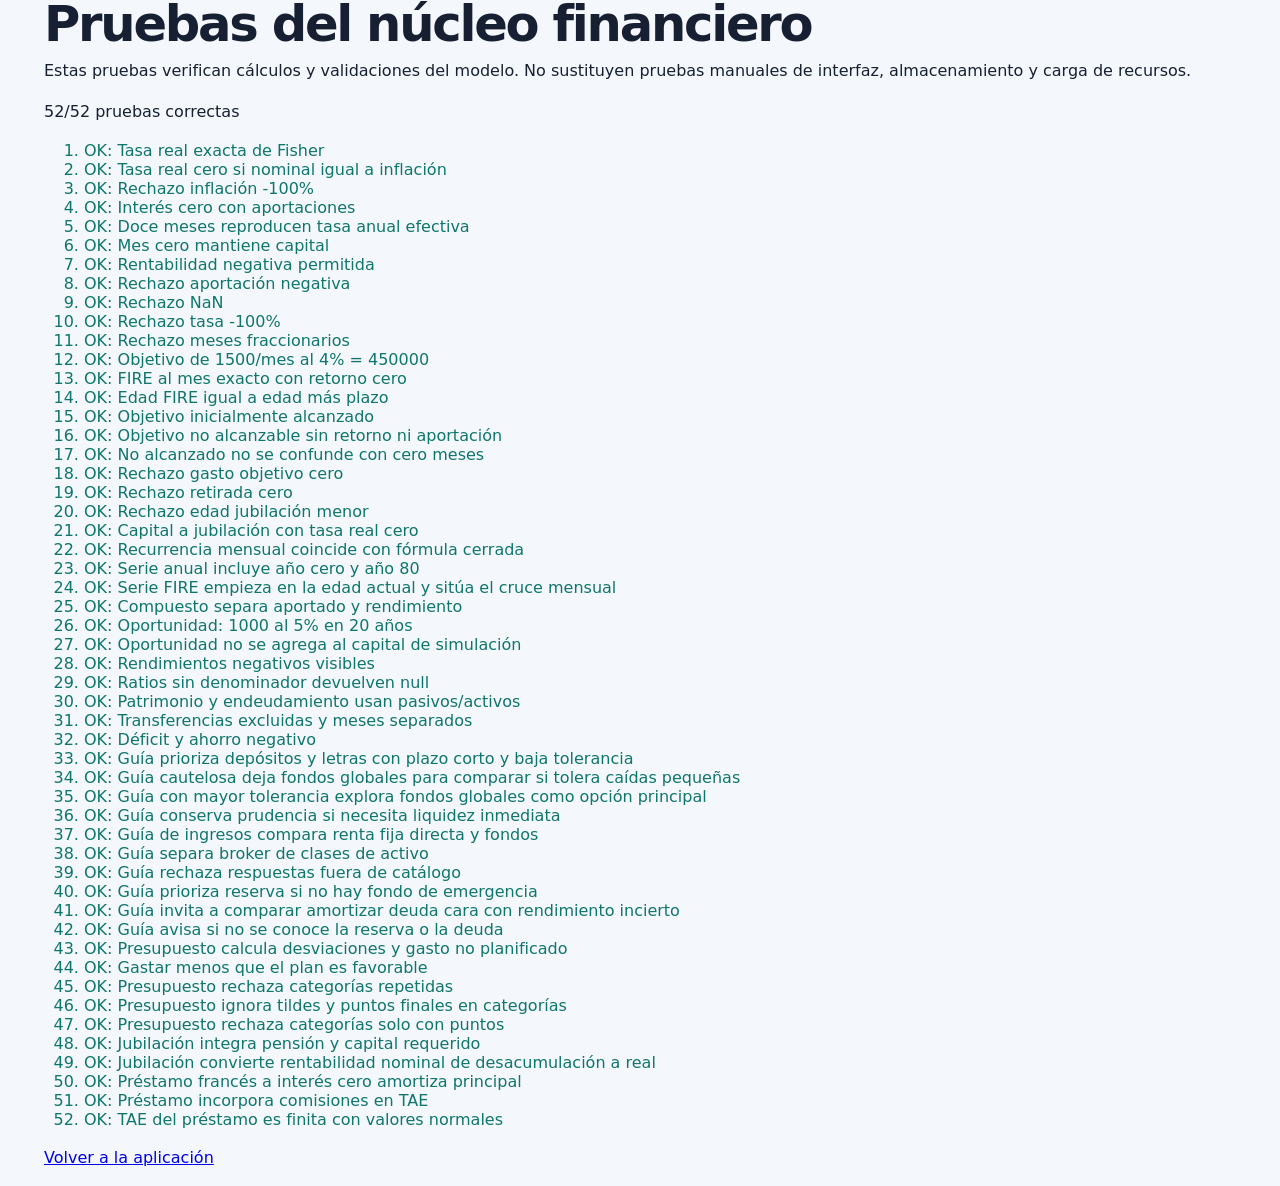
<file: tests.html>
<!doctype html>
<html lang="es"><head><meta charset="utf-8"><meta name="viewport" content="width=device-width,initial-scale=1"><title>Horizonte | Pruebas financieras</title><link rel="stylesheet" href="styles.css"><script defer src="finance.js"></script><script defer src="tests.js"></script><script defer src="tests-browser.js"></script></head><body><main class="shell"><h1>Pruebas del núcleo financiero</h1><p>Estas pruebas verifican cálculos y validaciones del modelo. No sustituyen pruebas manuales de interfaz, almacenamiento y carga de recursos.</p><p id="summary" role="status"></p><div id="results"></div><p><a href="index.html">Volver a la aplicación</a></p></main></body></html>
</file>
<file: styles.css>
:root {
  color-scheme: light;
  --ink: #172033;
  --ink-soft: #526078;
  --navy: #101a31;
  --navy-2: #1a2948;
  --teal: #087f78;
  --teal-dark: #06645f;
  --teal-pale: #e5f6f3;
  --line: #dbe3ed;
  --surface: #ffffff;
  --canvas: #f4f7fb;
  --amber-pale: #fff7df;
  --amber-ink: #78521a;
  --shadow-sm: 0 2px 8px rgb(20 35 60 / 5%);
  --shadow-md: 0 10px 26px rgb(20 35 60 / 8%);
  font-family: Inter, ui-sans-serif, system-ui, -apple-system, BlinkMacSystemFont, "Segoe UI", sans-serif;
  font-size: 16px;
  color: var(--ink);
  background: var(--canvas);
}

* { box-sizing: border-box; }
html { width: 100%; max-width: 100%; overflow-x: hidden; scroll-behavior: smooth; }
body { width: 100%; max-width: 100%; margin: 0; overflow-x: hidden; background: var(--canvas); color: var(--ink); }
body.welcome-open { overflow: hidden; }
button, input, select, textarea { font: inherit; }
button { cursor: pointer; }

header {
  position: relative;
  overflow: hidden;
  color: #fff;
  background:
    radial-gradient(circle at 86% 20%, rgb(33 157 150 / 25%), transparent 30%),
    linear-gradient(135deg, var(--navy), #15264b);
}
header::after {
  position: absolute;
  right: -7rem;
  bottom: -9rem;
  width: 22rem;
  height: 22rem;
  border: 1px solid rgb(255 255 255 / 12%);
  border-radius: 50%;
  content: "";
}
.shell { width: min(1240px, 100%); margin: auto; padding-right: 24px; padding-left: 24px; }
header .shell { position: relative; z-index: 1; padding-top: 42px; padding-bottom: 38px; }
.brand-lockup { display: flex; align-items: center; gap: 16px; }
.brand-mark { width: 92px; height: 64px; flex: 0 0 92px; overflow: visible; }
.brand-name { display: flex; align-items: center; gap: .02em; }
.brand-o { position: relative; display: inline-block; width: .82em; height: .78em; margin: 0 .04em; transform: translateY(.1em); }
.brand-o::before { position: absolute; right: .08em; bottom: .2em; left: .08em; height: .52em; border-radius: .52em .52em 0 0; background: #fbbf24; content: ""; }
.brand-o::after { position: absolute; right: 0; bottom: .13em; left: 0; border-top: .1em solid #5eead4; content: ""; }
.town-hill { fill: rgb(8 127 120 / 24%); }
.town-horizon { fill: none; stroke: #99f6e4; stroke-linecap: round; stroke-width: 2.5; }

h1, h2, h3, p { margin-top: 0; }
h1 { margin-bottom: 8px; font-size: clamp(2rem, 4vw, 3.1rem); letter-spacing: -.045em; line-height: 1; }
h2 { margin-bottom: 12px; font-size: clamp(1.55rem, 3vw, 2.15rem); letter-spacing: -.035em; line-height: 1.15; }
h3 { margin-bottom: 12px; font-size: 1.08rem; line-height: 1.3; }
p { line-height: 1.6; }
.eyebrow { margin-bottom: 10px; color: var(--teal); font-size: .7rem; font-weight: 800; letter-spacing: .16em; }
header .eyebrow { color: #75e1d6; }
header p:last-child { max-width: 38rem; margin-bottom: 0; color: #c6d0e1; }

.toolbar, .heading {
  display: flex;
  align-items: center;
  justify-content: space-between;
  gap: 14px;
  flex-wrap: wrap;
}
.user-greeting { color: var(--teal-dark); font-weight: 750; }
.toolbar { margin: 24px 0 18px; color: var(--ink-soft); font-size: .82rem; }
.toolbar #storage-status { margin-right: auto; }
.badge {
  padding: 7px 11px;
  border: 1px solid #bde4df;
  border-radius: 999px;
  color: var(--teal-dark);
  background: var(--teal-pale);
  font-size: .75rem;
  font-weight: 750;
}
.heading { margin: 28px 0 20px; }
.heading > div:first-child { min-width: min(100%, 26rem); }

.notice {
  margin: 18px 0;
  padding: 14px 17px;
  border: 1px solid #c9dcf6;
  border-left: 4px solid #3475c8;
  border-radius: 10px;
  color: #284d7c;
  background: #edf5ff;
  font-size: .89rem;
}
#message:not(:empty) {
  padding: 12px 14px;
  border: 1px solid #edd38b;
  border-left: 4px solid #c68c20;
  border-radius: 10px;
  color: var(--amber-ink);
  background: var(--amber-pale);
}
.welcome-panel { position: fixed; inset: 0; z-index: 1000; display: grid; grid-template-columns: minmax(0, 1fr) minmax(0, .8fr); gap: clamp(32px, 8vw, 128px); align-items: center; width: 100%; max-width: 100%; min-height: 100vh; margin: 0; padding: clamp(28px, 8vw, 100px); overflow-x: hidden; overflow-y: auto; border: 0; border-radius: 0; color: #fff; background-color: var(--navy); background-image: linear-gradient(135deg, rgb(16 26 49 / 96%), rgb(21 38 75 / 86%)), url("assets/alcala-fondo.jpeg"); background-position: center; background-size: cover; box-shadow: 0 18px 45px rgb(15 23 42 / 28%); }
.welcome-panel::before, .welcome-panel::after { display: none; }
.welcome-panel[hidden] { display: none; }
.welcome-copy, .welcome-map { position: relative; z-index: 1; }
.welcome-brand { display: flex; align-items: center; gap: 12px; margin-bottom: clamp(42px, 8vh, 84px); }
.welcome-brand .brand-mark { width: 64px; height: 46px; flex-basis: 64px; }
.welcome-brand-name { display: flex; align-items: center; gap: .02em; color: #fff; font-size: clamp(1.35rem, 2.4vw, 1.8rem); letter-spacing: -.04em; }
.welcome-brand-name .brand-o { transform: translateY(.1em); }
.welcome-copy .eyebrow { color: #75e1d6; }
.welcome-copy h2 { max-width: 620px; margin-bottom: 12px; font-size: clamp(1.8rem, 4vw, 3rem); }
.welcome-copy > p:not(.eyebrow) { max-width: 640px; color: #c6d0e1; font-size: 1.05rem; }
.welcome-fields { display: grid; grid-template-columns: 1fr; gap: 0; max-width: 520px; }
.welcome-name { max-width: 520px; margin-top: 24px; color: #e7edf7; font-size: .9rem; }
.welcome-currency { margin-top: 16px; color: #e7edf7; font-size: .9rem; }
.welcome-name input { margin-top: 8px; font-size: 1.05rem; }
.welcome-actions { display: flex; gap: 10px; flex-wrap: wrap; margin: 24px 0 16px; }
.welcome-actions .secondary { border-color: rgb(255 255 255 / 20%); color: #e7edf7; background: rgb(255 255 255 / 8%); }
.welcome-actions .secondary:hover { border-color: rgb(255 255 255 / 35%); color: #fff; background: rgb(255 255 255 / 15%); }
.welcome-check { flex-direction: row; align-items: center; gap: 8px; color: #b8c6db; font-size: .8rem; font-weight: 500; }
.welcome-check input { width: 17px; height: 17px; }
.welcome-map { display: flex; flex-direction: column; justify-content: center; gap: 14px; padding: 28px; border: 1px solid rgb(255 255 255 / 13%); border-radius: 18px; color: #dffcf8; background: linear-gradient(145deg, rgb(16 35 69 / 90%), rgb(8 127 120 / 22%)); box-shadow: 0 20px 45px rgb(0 0 0 / 20%); backdrop-filter: blur(8px); }
.welcome-map div { display: flex; align-items: center; gap: 12px; }
.welcome-map strong { display: grid; width: 32px; height: 32px; place-items: center; border-radius: 50%; color: #102345; background: #5eead4; }
.welcome-map span { font-weight: 700; }
.welcome-map p { margin: 12px 0 0; color: #b8c6db; font-size: .78rem; }

.tabs {
  display: grid;
  grid-template-columns: repeat(3, minmax(0, 1fr));
  gap: 9px;
  margin: 26px 0 22px;
  padding: 9px;
  border: 1px solid var(--line);
  border-radius: 14px;
  background: #eaf0f6;
}

button {
  min-height: 42px;
  padding: 10px 15px;
  border: 1px solid transparent;
  border-radius: 9px;
  color: #fff;
  background: var(--teal);
  font-weight: 750;
  line-height: 1.2;
  transition: background .18s ease, box-shadow .18s ease, transform .18s ease;
}
button:hover { background: var(--teal-dark); box-shadow: 0 4px 10px rgb(6 100 95 / 18%); }
button:active { transform: translateY(1px); }
.tabs button { min-height: 48px; padding: 10px 12px; color: #526078; background: #fff; font-size: .82rem; text-align: left; white-space: normal; }
.tabs button:hover { color: var(--ink); background: #fff; box-shadow: none; }
.tabs button[aria-current="page"] { color: #fff; background: var(--navy); box-shadow: 0 3px 8px rgb(16 26 49 / 18%); }
.secondary { border-color: var(--line); color: #26344e; background: #fff; }
.secondary:hover { border-color: #b8c5d6; color: var(--navy); background: #f8fafc; box-shadow: var(--shadow-sm); }
.danger { color: #a33a48; }
button.secondary.danger:hover { border-color: #e5b7be; color: #8e2938; background: #fff5f5; }
button.small { min-height: 31px; margin: 2px; padding: 6px 9px; border-radius: 7px; font-size: .75rem; }

.card {
  padding: 23px;
  border: 1px solid var(--line);
  border-radius: 15px;
  background: var(--surface);
  box-shadow: var(--shadow-sm);
}
.grid { display: grid; }
.gap-4 { gap: 16px; }
.gap-6 { gap: 24px; }
.mt-6 { margin-top: 24px; }
#kpis > .card { position: relative; overflow: hidden; }
#kpis > .card::before {
  position: absolute;
  top: 0;
  left: 0;
  width: 100%;
  height: 3px;
  background: var(--teal);
  content: "";
}
.metric { margin: 5px 0; color: var(--navy); font-size: clamp(1.35rem, 2.5vw, 1.8rem); font-weight: 800; letter-spacing: -.03em; font-variant-numeric: tabular-nums; }
.muted { color: var(--ink-soft); font-size: .88rem; }

.form-grid { display: grid; grid-template-columns: repeat(2, minmax(0, 1fr)); align-items: end; gap: 15px; margin: 20px 0; }
.form-grid.wide { grid-template-columns: repeat(3, minmax(0, 1fr)); }
label { display: flex; flex-direction: column; gap: 7px; color: #33415b; font-size: .82rem; font-weight: 750; }
.field-help { color: var(--ink-soft); font-size: .75rem; font-weight: 450; line-height: 1.45; }
input, select, textarea {
  width: 100%;
  min-width: 0;
  padding: 10px 11px;
  border: 1px solid #b8c4d3;
  border-radius: 8px;
  color: var(--ink);
  background: #fff;
  box-shadow: inset 0 1px 2px rgb(16 26 49 / 3%);
}
textarea { min-height: 90px; resize: vertical; }
input::placeholder, textarea::placeholder { color: #8995a7; }
input:hover, select:hover, textarea:hover { border-color: #8798ad; }
input:focus, select:focus, textarea:focus { border-color: var(--teal); box-shadow: 0 0 0 3px rgb(8 127 120 / 13%); outline: 0; }
.full { grid-column: 1 / -1; }
.check { flex-direction: row; align-items: center; gap: 9px; }
.check input { width: 18px; height: 18px; flex: 0 0 auto; accent-color: var(--teal); }

.table-wrap { margin-top: 17px; overflow-x: auto; border: 1px solid var(--line); border-radius: 10px; }
table { width: 100%; border-collapse: collapse; font-size: .84rem; }
th, td { padding: 12px 13px; border-bottom: 1px solid #e8edf3; text-align: left; vertical-align: top; }
th { color: #526078; background: #f6f8fb; font-size: .74rem; font-weight: 800; letter-spacing: .04em; text-transform: uppercase; }
tbody tr:last-child td { border-bottom: 0; }
tbody tr:hover td { background: #fbfdfd; }
td:nth-child(3) { font-variant-numeric: tabular-nums; }
td small { display: block; margin-top: 3px; color: #7b8799; font-size: .77rem; }
caption { padding: 10px; }

.chart-box { position: relative; height: 320px; margin-top: 20px; }
canvas { max-width: 100%; }
details { margin-top: 18px; }
summary { padding: 4px 0; color: var(--teal-dark); cursor: pointer; font-weight: 750; }
summary:hover { color: var(--teal); }
.question { padding: 17px 0; border-bottom: 1px solid var(--line); }
.question select { max-width: 340px; margin-top: 2px; }
dl { margin: 0; }
dt { margin-top: 16px; color: var(--teal-dark); font-weight: 800; }
dt:first-child { margin-top: 0; }
dd { margin: 4px 0 0; color: var(--ink-soft); font-size: .87rem; line-height: 1.55; }

footer { padding: 42px 0; color: #718096; font-size: .78rem; line-height: 1.8; }
footer a { color: var(--teal-dark); text-decoration: underline; text-underline-offset: 2px; }
.skip { position: absolute; top: 8px; left: -9999px; z-index: 10; padding: 10px 14px; border-radius: 8px; color: var(--ink); background: #fff; }
.skip:focus { left: 12px; }
:focus-visible { outline: 3px solid #2d75c7; outline-offset: 3px; }
[hidden] { display: none !important; }
.sr-only { position: absolute; width: 1px; height: 1px; padding: 0; overflow: hidden; clip: rect(0, 0, 0, 0); white-space: nowrap; border: 0; }

@media (min-width: 768px) {
  .md\:grid-cols-4 { grid-template-columns: repeat(4, minmax(0, 1fr)); }
  .md\:grid-cols-3 { grid-template-columns: repeat(3, minmax(0, 1fr)); }
}
@media (min-width: 1024px) { .lg\:grid-cols-2 { grid-template-columns: repeat(2, minmax(0, 1fr)); } }
@media (max-width: 700px) {
  .shell { padding-right: 16px; padding-left: 16px; }
  header .shell { padding-top: 32px; padding-bottom: 30px; }
  .brand-lockup { align-items: flex-start; gap: 12px; }
  .brand-mark { width: 76px; height: 54px; flex-basis: 76px; }
  .welcome-panel { grid-template-columns: 1fr; padding: 28px 16px; }
  .welcome-fields { grid-template-columns: 1fr; }
  .toolbar { align-items: stretch; }
  .toolbar #storage-status { flex-basis: 100%; order: 3; }
  .toolbar button { flex: 1 1 auto; }
  .tabs { grid-template-columns: 1fr; }
  .heading { align-items: flex-start; }
  .heading label { width: 100%; }
  .form-grid, .form-grid.wide { grid-template-columns: 1fr; }
  .card { padding: 18px; }
  .chart-box { height: 270px; }
  .table-wrap { margin-right: -2px; }
  .full { grid-column: auto; }
}
@media (prefers-reduced-motion: reduce) {
  *, *::before, *::after { scroll-behavior: auto !important; transition-duration: .01ms !important; }
}
</file>
